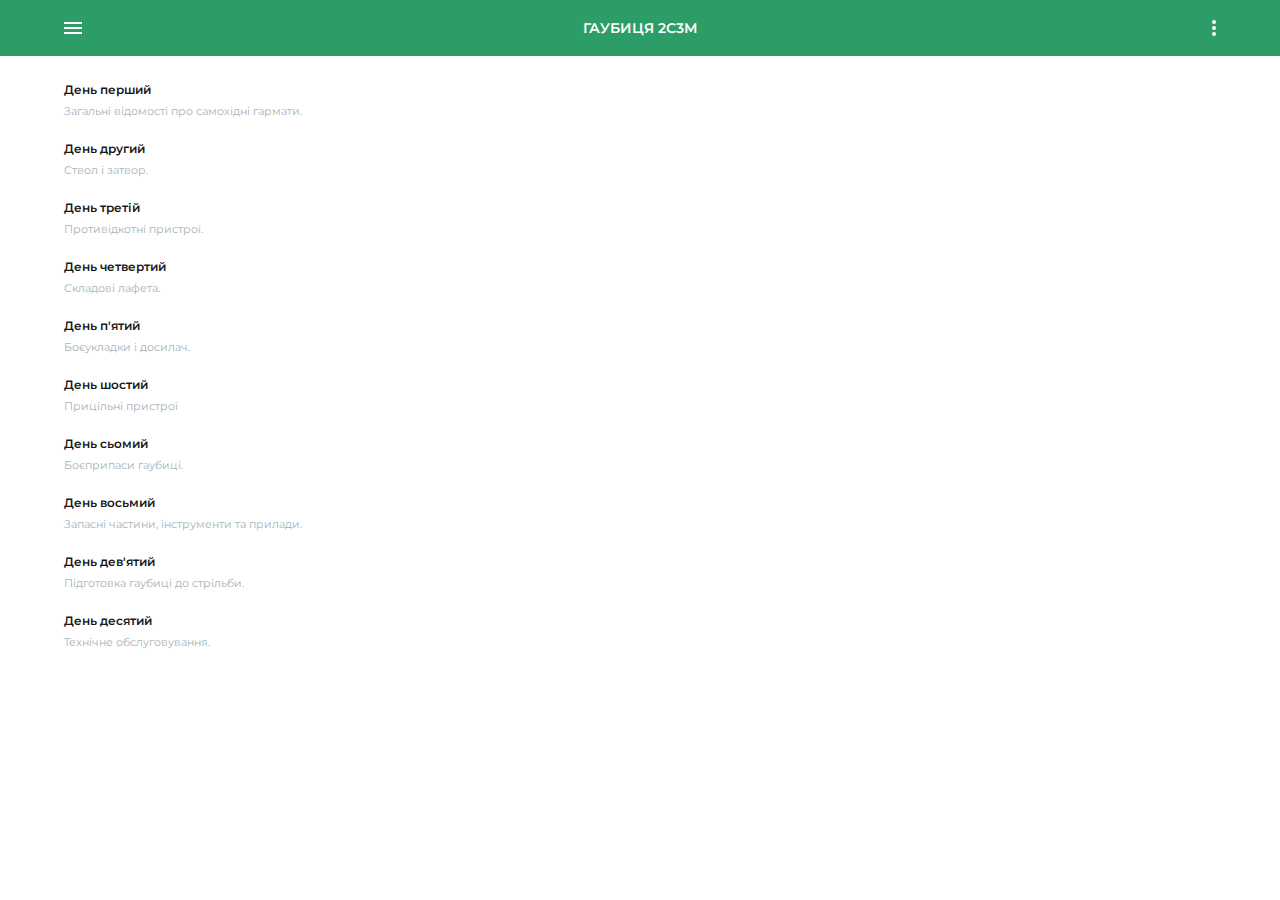
<file: app/www/index.html>
<!DOCTYPE html>
<html lang="ua">

<head>
  <meta charset="UTF-8">
  <meta name="viewport" content="width=device-width, initial-scale=1.0">
  <meta http-equiv="X-UA-Compatible" content="ie=edge">
  <title>Мультимедійний посібник</title>
  <link href="https://fonts.googleapis.com/css?family=Montserrat:300,400,500,600,700&display=swap" rel="stylesheet">
  <link rel="stylesheet" href="css/style.min.css">
</head>

<body>
  
  <!-- Header -->
  <header class="main-header">
    <div class="container">
      <button class="header-btn" id="menu-btn"><span></span></button>
      <div class="screen-title">Гаубиця 2С3М</div>
      <button class="header-btn" id="info-btn"><span></span></button>
    </div>
  </header>

  <!-- Book -->
  <div class="page active" id="book">
    <div class="container">
      <div class="book-link">
        <p class="book-link__title nav-links" data-target="day-1">День перший</p>
        <p class="book-link__desc nav-links" data-target="day-1">
          Загальні відомості про самохідні гармати.
        </p>
      </div>
      <div class="book-link">
        <p class="book-link__title nav-links" data-target="day-2">День другий</p>
        <p class="book-link__desc nav-links" data-target="day-2">
          Ствол і затвор.
        </p>
      </div>
      <div class="book-link">
        <p class="book-link__title nav-links" data-target="day-3">День третій</p>
        <p class="book-link__desc nav-links" data-target="day-3">
          Противідкотні пристрої.
        </p>
      </div>
      <div class="book-link">
        <p class="book-link__title nav-links" data-target="day-4">День четвертий</p>
        <p class="book-link__desc nav-links" data-target="day-4">
          Складові лафета.
        </p>
      </div>
      <div class="book-link">
        <p class="book-link__title nav-links" data-target="day-5">День п'ятий</p>
        <p class="book-link__desc nav-links" data-target="day-5">
          Боєукладки і досилач.
        </p>
      </div>
      <div class="book-link">
        <p class="book-link__title nav-links" data-target="day-6">День шостий</p>
        <p class="book-link__desc nav-links" data-target="day-6">
          Прицільні пристрої
        </p>
      </div>
      <div class="book-link">
        <p class="book-link__title nav-links" data-target="day-7">День сьомий</p>
        <p class="book-link__desc nav-links" data-target="day-7">
          Боєприпаси гаубиці.
        </p>
      </div>
      <div class="book-link">
        <p class="book-link__title nav-links" data-target="day-8">День восьмий</p>
        <p class="book-link__desc nav-links" data-target="day-8">
          Запасні частини, інструменти та прилади.
        </p>
      </div>
      <div class="book-link">
        <p class="book-link__title nav-links" data-target="day-9">День дев'ятий</p>
        <p class="book-link__desc nav-links" data-target="day-9">
          Підготовка гаубиці до стрільби.
        </p>
      </div>
      <div class="book-link">
        <p class="book-link__title nav-links" data-target="day-10">День десятий</p>
        <p class="book-link__desc nav-links" data-target="day-10">
          Технічне обслуговування.
        </p>
      </div>
    </div>  
  </div>

  <!-- Day 1 -->
  <div class="page days" id="day-1">
    <div class="container">
      <h1 class="days-title">Загальні відомості про самохідні гармати</h1>
      <h2 class="days-subtitle">Призначення, ТТХ та загальна будова 152-мм  СГ 2С3М</h2>
      <p class="days-text">
        Самохідна артилерійська установка (САУ) – бойова машина, що являє собою 	артилерійське 	озброєння,
        встановлене на самохідному шасі. Самохідними можуть бути гармати, гаубиці та інші артилерійські системи.
        САУ бронюються повністю або частково. Самоходи можуть бути 	або 	гусеничними, 	або 	колісними. 
      </p>
      <p class="days-text">
        Самохідна артилерія виконує ті самі завдання, що й буксирувана. Основна її перевага – підвищена мобільність. 
      </p>
      <p class="days-text">
        У колишньому Радянському Союзі перші спроби щодо створення САУ зробили ще в 30-ті роки ХІХ століття. Втім, на той
        момент вони стали поширеними. Отже, активніше почали розвивати цей вид озброєння в роки Великої Вітчизняної війни.
        У Червоній Армії було кілька типів самоходів різного призначення й різної бойової маси – від легкої СУ-76 до важкої
        ІСУ-152. Базою для самоходок були існуючі на той момент танки, зброєю  – польові гармати, що стояли на озброєнні. 
      </p>
      <p class="days-text">
        У перші повоєнні десятиріччя значних змін у проектуванні САУ не відбулося. Хіба що виник новий вид самоходів,
        створений спеціально для повітряно-десантних військ. Кінець 50-х і практично всі 60-ті роки ХІХ ст. ознаменувалися
        бурхливим розвитком ракетної техніки. Вважалося, що в умовах можливої ядерної війни, традиційна ствольна артилерія
        не буде застосовуватися. Однак глобальна атомна загроза ставала все примарною, до того ж закінчувалася безмежна
        віра в ракети. У кінці  60-х рр. ХІХ ст. в колишньому Радянському Союзі почалися роботи зі створення різних
        зразків артилерійського озброєння. У результаті з'явилися нові самохідні установки, зокрема самохідні гаубиці
        «Гвоздика» та «Акація». 
      </p>
      <p class="days-text">
        Шасі для «Гвоздики» розроблені фахівцями Харківського тракторного заводу. Ходову частину створили на базі гусеничного
        тягача МТЛБ, але збільшення навантаження потребувало для установки додаткового котка. Плавність ходу забезпечується
        торсійною підвіскою, запас ходу – 500 км. «Гвоздика» має герметичний корпус і здатна долати водні перешкоди уплав.
        Підготовка займає 5–10 хв, рух на плаву забезпечується за рахунок перемотування гусениць. Швидкість на плаву – 5 км/год.
        Максимальна товщина броньових листів становить 20 мм. Це забезпечує захист від куль та осколків. У передній частині
        розміщені трансмісія, двигун і відділення керування. Бойове відділення розміщене в середній і кормовій частинах,
        а також у башті. Екіпаж складається з командира, навідника, зарядника і механіка-водія. Як озброєння вибрали
        модернізований варіант гаубиці Д-30. Затвор знаряддя напівавтоматичний клинового типу. Для зниження енергії відкоту
        на стволі гармати встановлене дульне гальмо. Також ствол обладнаний ежекторним пристроєм для відведення порохових
        газів. Це зменшує загазованість бойового відділення під час стрільби. Гаубиця розміщена в башті колового обертання.
        Механізм повороту башти має ручний та електричний приводи. За допомогою підіймального механізму можна надавати
        озброєнню кутів піднесення до 70 градусів. У похідному положенні ствол гаубиці стопориться на спеціальному підвищенні.
        Всередині самохода розміщений боєкомплект із 40 пострілів. Постріл проводиться за допомогою електроспуска або 
        механічним дублером. Швидкострільність «Гвоздики» становить 5 пострілів за 1хвилину, максимальна дальність стрільби – 15 200 метрів. 
      </p>
      <p class="days-text">
        До батареї входить шість самохідних установок. Три батареї складають дивізіон. Для керування вогнем створений 	комплекс
        командирних 	машин. 	САУ «Гвоздика» отримала заслуженого визнання як мобільна машина. Вона перебуває на озброєнні в майже
        40 країнах світу. 
      </p>
      <p class="days-text">
        Практично одночасно на озброєння з «Гвоздика» надійшла САУ «Акація». Вона має більший калібр – 152 мм. Ходову частину
        розробили на базі шасі установки зенітно-ракетного комплексу «Круг». Запас ходу – 500 км. Двигун самохода дизельний,
        витрата палива становить 200 літрів на 100 км. На відміну від «Гвоздики» в «Акації» не передбачено рух на плаву, але
        вона може долати водні перешкоди глибиною до 1 м. Самохідка оснащена землерийним обладнанням. З його допомогою вона
        зможе виривати для себе укриття. Максимальна товщина броньових листів 30 мм, тип броні протикульний. За загальним
        компонуванням «Акація» багато в чому подібна до «Гвоздики». На башті встановлена командирська башточка. На ній
        монтується кулемет із коловим обстрілом, його калібр – 7,62 мм. «Акація» озброєна гаубицею Д-22, калібр – 152 мм.
        Починаючи з цього калібру, можна вести вогонь з ядерних боєзарядів. У 70-х роках ХІХ століття з'явився калібр 
        у боєкомплекті гаубиці з ядерним зарядом потужністю 2 кілотонни. 
      </p>
      <p class="days-text">
        Для завантаження боєприпасів бойове відділення має спеціальний люк. Спочатку боєкомплект становив 40 пострілів.
        У процесі модернізації цю кількість збільшили до 46. Швидкострільність становить 3–4 постріли за 1 хвилину.
        Максимальна дальність стрільби – 17,3 кілометра. «Акація» досить добре зарекомендувала себе в ході бойових дій
        в Афганістані. Вона, як і раніше, перебуває на озброєнні багатьох країн світу. 
      </p>
      <div class="video-wrapper">
        <video controls>
          <source src="img/day-1/video001.mp4">
        </video>
        <h3 class="video-title">Самохідна гаубиця 2С3М</h3>
      </div>
      <p class="days-text">
        <b>Самохідна гаубиця 2СЗМ призначена для такого:</b> 
        знищення засобів ядерного та хімічного нападу, 
        придушення пунктів управління та вогневих засобів на вогневих позиціях, 
        знищення живої сили і техніки, 
        руйнування оборонних та інших споруд.         
      </p>
      <p class="days-text">
        <b>Основні тактико-технічні характеристики 2С3М:</b><br> 
        Маса в бойовому стані, т: 	27,5 + 2 %;<br> 
        Екіпаж, осіб:	4;<br>  
        Середній питомий тиск на ґрунт, кг/см2: 	0,6;<br>  
        Швидкість руху, км/год:<br>  	 
        середня:<br> 
        по шосе: 40–45;<br>
        по дорозі без покриття: 25–30;<br>
        максимальна по шосе: 60;<br>  	 
        Кліренс, мм: 	450;<br>
        Ширина колії, мм:	2 720;<br>
        Запас ходу щодо палива, км: 	500;<br> 
        Потужність двигуна, к. с. (кВт): 	520 (385);<br> 
        Максимальний кут підйому, град.: 	30;<br> 
        Максимальний кут нахилу, град.: 	25;<br> 
        Перешкоди, що долаються, м:<br> 	 
        рів шириною: 	3;<br> 
        брід глибиною: 	1;<br> 
        стіна висотою: 	0,7;<br>
        Озброєння:<br> 	 
        152-мм  гаубиця 2А33, шт.: 	1;<br> 
        боєкомплект, шт.<br>
        всього: 60;<br>
        із них возиться при гарматі: 46;<br> 	 
        практична швидкострільність, постр./хв: 3–6;<br> 
        максимальна дальність стрільби, м: 	17 300;<br> 
      </p>
      <h3 class="img-title">Самохідну гаубицю можна умовно поділити на три відділення: </h3>
      <div class="img-wrapper">
        <div class="img">
          <img src="img/day-1/image002.gif" alt="#">
        </div>
        <h3 class="img-title">Загальний вигляд гаубиці в розрізі </h3>
      </div>
      <p class="days-text">
        У відділенні керування розміщуються механік-водій та органи керування самохідним базовим шасі.          
      </p>
      <p class="days-text">
        У силовому відділенні розміщені силовий агрегат та елементи трансмісії. У бойовому відділенні
        розміщена артилерійська частина самохідної гаубиці.
      </p>
      <p class="days-text">
        Конструктивно самохідна гаубиця СГ 2С3М вміщує: базову машину (СУ-100П),артилерійську частину, додаткове обладнання. 
      </p>
      <p class="days-text">
        <b>Базова машина</b>  є засобом підвищення маневровості й захищеності гармати.  
      </p>
      <p class="days-text">
        Вона забезпечує розміщення артилерійської частини та інших частин СГ, боєприпасів та екіпажу, захист усіх складових
        частин СГ, боєприпасів й екіпажу від дій противника, підвищення маневровості та поліпшення управління підрозділами,
        зокрема і в нічних умовах.  
      </p>
      <div class="img-wrapper">
        <div class="img">
          <img src="img/day-1/image003.gif" alt="#">
        </div>
        <h3 class="img-title">152-мм СГ2С3М</h3>
        <p class="img-descr">а) башта з артилерійською частиною; б) базова машина </p>
      </div>
      <p class="days-text">
        <b>Артилерійська частина</b> СГ 2С3М включає 152-мм гаубицю 2А33, встановлену в башті базової машини, та боєукладки 
        (в башті та корпусі базової машини).   
      </p>
      <p class="days-text">
        <b>Боєукладки </b>призначені 	для 	розміщення боєприпасів боєкомплекту. В них розміщуються снаряди та заряди. 
        Частина 	боєукладок 	механізована. 	Боєукладки мають пристрій для завантаження.            
      </p>
      <div class="video-wrapper">
        <video controls>
          <source src="img/day-1/video002.mp4">
        </video>
        <h3 class="video-title">Процеси окопування самохідної гаубиці</h3>
      </div>
    </div>
  </div>

  <!-- Day 2 -->
  <div class="page days" id="day-2">
    <div class="container">
      <h1 class="days-title">Ствол гаубиці 2А33 </h1>
      <p class="days-text">
        <b>Ствол</b> – це пристрій, в якому відбувається перетворення хімічної енергії бойового заряду на кінетичну енергію
        снаряда, призначений для здійснення спрямованого пострілу і надання снаряду необхідних лінійної та кутової швидкостей. 
      </p>
      <p class="days-text">
        Ствол 152-мм гаубиці  2А33 типу моноблок із нарізкою постійної крутизни, пристроєм для вентиляції каналу ствола ежекторного
        типу та двокамерним дульним гальмом віконного типу.  
      </p>
      <p class="days-text">
        Ствол складається з труби, казенника, муфти, пристрою вентиляції, дульного гальма.  
      </p>
      <p class="days-text">
        <b>Труба</b> – основна частина ствола; виконує основне його призначення. Передню частину труби називають дульною частиною,
        задню – казенною частиною.  Зовнішня поверхня труби поділяється на конічну та циліндричну частини. Циліндрична частина
        труби сприймає найбільший тиск порохових газів під час пострілу, тому стінки її виготовляють більш товстими, ніж конічної частини.   
      </p>
      <p class="days-text">
        У зв’язку з тим що тиск порохових газів у напрямку дульної частини поступово знижується, товщина стінок труби в цьому
        напрямку поступово зменшується.    
      </p>
      <p class="days-text">
        Внутрішня порожнина труби називається каналом ствола і поділяється на каморну та напрямну частини, обмежені дульним та казенним
        зрізом, що сполучаються між собою з'єднувальним конусом.   
      </p>
      <p class="days-text">
        Каморна частина ствола призначена для розміщення гільзи з бойовим зарядом та запояскової частини снаряда. З одного боку вона
        обмежена казенним зрізом, а з іншого – початком напрямної частини.   
      </p>
      <p class="days-text">
        Напрямна частина ствола призначена для надання снаряду спрямованого польоту з певною початковою лінійною та кутовою швидкостями.
        З одного боку вона обмежена каморною частиною, а з іншого – дульним зрізом. Напрямна частина має 48 нарізок постійної крутизни,
        цим забезпечується гіроскопічна стабілізація снаряда в польоті.   
      </p>
      <p class="days-text">
        <b>Казенник</b>  – частина ствола, що має затворне гніздо під клин затвора, що замикає канал ствола під час пострілу. Він
        призначений для розміщення більшості механізмів затвора і забезпечує необхідну масу відкотної частини та положення центра
        мас підіймальної частини гармати.   
      </p>
      <p class="days-text">
        Корпус казенника має складну конфігурацію з великою кількістю гнізд, каналів та отворів для розміщення деталей і механізмів
        затвора та противідкотних пристроїв.   
      </p>
      <p class="days-text">
        Труба з'єднана з казенником за допомогою муфти. Правильність їх взаємного положення фіксується шпонкою, закріпленою гвинтом.    
      </p>
      <p class="days-text">
        <b>Дульне гальмо</b> – надульний газодинамічний пристрій, призначений для поглинання частини кінетичної енергії відкотної частини
        гармати під час пострілу. Він нагвинчується на трубу і фіксується стопорами. Правильність взаємного розміщення труби та 
        дульного гальма можна визначити за рисками, нанесеними на них.     
      </p>
      <p class="days-text">
        Дульне гальмо – двокамерне, віконного типу. Ефективність його досягає 50 % (тобто частина енергії, що поглинається дульним
        гальмом під час пострілу, становить 50 %; інша частина кінетичної енергії поглинається противідкотними пристроями, механізмами
        затвора і витрачається на подолання сил тертя).     
      </p>
      <p class="days-text">
        Центральною перегородкою дульне гальмо розподілене на дві камори, а кожна з них має по два вікна. Тиск порохових газів на
        перегородку викликає активну складову дії гальма, а витікання їх під кутом до осі каналу ствола через вікна з високою
        швидкістю приводить до виникнення реактивної сили тяжіння. Взаємна дія активної та реактивної сил призводить до поглинання
        значної частини кінетичної енергії відкотної частини гармати.      
      </p>
      <p class="days-text">
        Спереду на дульному гальмі нанесені взаємно перпендикулярні риски, використовувані під час перевірки прицільних пристроїв.       
      </p>
      <div class="video-wrapper">
        <video controls>
          <source src="img/day-2/video001.mp4">
        </video>
        <h3 class="video-title">Ствол гаубиці та його складові</h3>
      </div>
      <p class="days-text">
        <b>Механізм продування ствола</b> призначений для зменшення загазованості бойового відділення самохідної гаубиці після здійснення
        пострілу. Тип – ежекторний.         
      </p>
      <div class="img-wrapper">
        <div class="img">
          <img src="img/day-2/image001.jpg" alt="#">
        </div>
        <h3 class="img-title">Загальний вигляд механізму продування ствола </h3>
      </div>
      <div class="video-wrapper">
        <video controls>
          <source src="img/day-2/video002.mp4">
        </video>
        <h3 class="video-title">Принцип дії механізму продування ствола</h3>
      </div>
      <div class="img-wrapper">
        <div class="img">
          <img src="img/day-2/image002.jpg" alt="#">
        </div>
        <h3 class="img-title">Загальний вигляд затвора в розрізі</h3>
      </div>
      <p class="days-text">
        <b>Затвор призначений для:</b><br> 
        –	надійного замикання каналу ствола; <br> 
        –	здійснення пострілу;<br> 
        –	екстракції гільзи           
      </p>
      <p class="days-text">
        <b>Тип затвора:</b>  клиновий, вертикальний, напів- автоматичний із безударною автома- тикою копірного типу.
        Відповідно до призначення та  функцій затвор складається із:<br> 
        –	замикального механізму; <br>
        –	ударно-спускового механізму; <br>
        –	механізму екстракції гільзи; <br>
        –	запобіжного механізму; <br>
        –	утримувального механізму;<br>
        – механізму повторного зведення; <br>
        –	автоматики.     
      </p>
      <p class="days-text">
        <b>Замикальний механізм</b> призначений для надійного замикання каналу ствола.  
        Його основними частинами є:<br> 
        − 	клин;<br> 
        − 	кривошип;<br> 
        − 	вісь кривошипа; <br>
        − 	упор клина; <br>
        − 	рукоятка відкривання затвора. 
      </p>
      <div class="video-wrapper">
        <video controls>
          <source src="img/day-2/video003.mp4">
        </video>
        <h3 class="video-title">Деталі замикального механізму</h3>
      </div>
      <p class="days-text">
        Ударно-спусковий механізм безкурковий, призначений для виконання пострілу. Він складається з ударного та спускового механізму.
      </p>
      <div class="video-wrapper">
        <video controls>
          <source src="img/day-2/video004.mp4">
        </video>
        <h3 class="video-title">Деталі ударного механізму</h3>
      </div>
      <p class="days-text">
        <b>Спусковий механізм</b> приводить у дію ударний механізм. 
      </p>
      <div class="video-wrapper">
        <video controls>
          <source src="img/day-2/video005.mp4">
        </video>
        <h3 class="video-title">Деталі спускового механізму</h3>
      </div>
      <p class="days-text">
        Утримувальний механізм призначений для запобігання падінню снарядів під час заряджання при великих кутах підвищення ствола.
      </p>
      <p class="days-text">
        Він складається з:<br>
         − утримувача;<br>
         − осі;<br> 
         − утримувача;<br>
         − копіра;<br> 
         − утримувача;<br>
         − пружини;<br>
         − важеля.<br>
      </p>
      <div class="img-wrapper">
        <div class="img">
          <img src="img/day-2/image003.jpg" alt="#">
        </div>
        <h3 class="img-title">Деталі утримувального механізму </h3>
      </div>
      <p class="days-text">
        <b>Механізм екстракції</b> призначений для видалення гільзи із зарядної камори після пострілу та в разі осічки, а також для утримання клина в нижньому положенні. 
        Механізм кулачковий, плаваючий, безударної дії.  
      </p>
      <p class="days-text">
        Він складається з:<br> 
        –	лівого і правого екстракторів;<br>
        – натискачів;<br>
        – пружин.  
      </p>
      <div class="img-wrapper">
        <div class="img">
          <img src="img/day-2/image004.jpg" alt="#">
        </div>
        <h3 class="img-title">Деталі механізму екстракції </h3>
      </div>
      <h2 class="days-subtitle">Запобіжний механізм </h2>
      <p class="days-text">
        Він 	призначений 	для 	запобігання 	здійсненню пострілу в разі неповністю замкненого затвора.    
      </p>
      <p class="days-text">
        Механізм складається з:<br> 
        –	важеля запобіжника;<br> 
        –	осі; – ковпачка;<br> 
        –	пружини. 
      </p>
      <div class="img-wrapper">
        <div class="img">
          <img src="img/day-2/image005.jpg" alt="#">
        </div>
        <h3 class="img-title">Деталі запобіжного механізму </h3>
      </div>
      <p class="days-text">
        <b>Автоматика</b> вмикає відкривний та закривний механізми.  
      </p>
      <p class="days-text">
        <b>Відкривний механізм</b> копірного типу призначений для автоматичного відкривання затвора.   
      </p>
      <p class="days-text">
        Він складається з: <br>
        –	кулачка; <br>
        –	копіра, встановленого на кронштейні люльки.      
      </p>
      <p class="days-text">
        <b>Закривний механізм</b> пружинний, призначений для автоматичного закривання затвора після звільнення клина від екстракторів.        
      </p>
      <p class="days-text">
        Основними його частинами є: 
        –	закриваючий важіль; <br>
        –	стакан із пружиною.     
      </p>
      <div class="img-wrapper">
        <div class="img">
          <img src="img/day-2/image006.jpg" alt="#">
        </div>
        <h3 class="img-title">Автоматика затвора</h3>
      </div>
      <p class="days-text">
        <b>Механізм повторного зведення</b> призначений для забезпечення повторного зведення ударного механізму в разі осічки без 
        відкривання затвора.     
      </p>
      <p class="days-text">
        Механізм складається з:<br> 
        1) повторного зводу;<br>
        2) рукоятки;<br>
        3)  пружини;<br>
        4)   важеля.      
      </p>
      <div class="img-wrapper">
        <div class="img">
          <img src="img/day-2/image007.jpg" alt="#">
        </div>
        <h3 class="img-title">Механізм повторного зводу</h3>
      </div>
    </div>
  </div>

  <!-- Day 3 -->
  <div class="page days" id="day-3">
    <div class="container">
      <h1 class="days-title">Противідкотні пристрої</h1>
      <h2 class="days-subtitle">Противідкотні пристрої 2А33</h2>
      <p class="days-text">
        Противідкотні пристрої 2А33 призначені для:<br> 
        –	поглинання 	кінетичної 	енергії відкотної частини гаубиці під час пострілу;<br> 
        –	повернення відкотної частини в початкове положення (накату);<br> 
        –	утримання відкотної частини в початковому положенні 	за 	будь-яких 	дозволених 	значень 	кута підвищення ствола. 
      </p>
      <p class="days-text">
        Вони здійснюють пружний зв'язок ствола з лафетом і складаються з гальма відкоту, гальма накату і накатника. 
        <b>Основними елементами</b> гальма відкоту, що регулюють довжину відкоту (тобто створюють силу гідравлічного опору відкотним
        частинам гармати) є веретено конічної форми і регулювальне кільце в головці поршня. 
      </p>
      <p class="days-text">
        <b>Основними 	елементами</b> 	гальма 	накату, 	що регулюють силу опору накату, є канавки змінної глибини і поверхня модератора,
        напресований хвостовик веретена.  
      </p>
      <p class="days-text">
        Гальма відкоту і накату конструктивно об'єднані в один агрегат, що називається гальмом відкоту.   
      </p>
      <p class="days-text">
        Противідкотні пристрої (циліндри гальм відкоту і накатника) захищені від куль та осколків захисними кожухами. Для доступу до штоків
        відкриваються передні кришки.    
      </p>
      <div class="video-wrapper">
        <video controls>
          <source src="img/day-3/video001.mp4">
        </video>
        <h3 class="video-title">Загальний вигляд гальма відкоту</h3>
      </div>
      <h2 class="days-subtitle">Противідкотні пристрої 152-мм гаубиці 2А33</h2>
      <p class="days-text">
        <b>Гальмо відкоту</b> – призначене для гальмування відкоту і накату відкотних частин.     
      </p>
      <p class="days-text">
        Гальмо відкоту – гідравлічне, з веретенним гальмом  відкоту та канавковим гальмом накату.
        Рідина – «ПОЖ-70» (Стеол-М) – 13,5 л.      
      </p>
      <p class="days-text">
        Циліндри ПВП закріплені в обоймі  казенника (6), а штоки – у     люльці (7). Під час пострілу рухаються
        циліндри, штоки нерухомі      
      </p>
      <p class="days-text">
        Циліндр заповнюється рідиною Стеол-М або «ПОЖ-70» – 13,5 л. Стеол-М – зеленого кольору; «ПОЖ-70» – прозора рідина.      
      </p>
      <p class="days-text">
        Запам’ятайте! Гальмування відкоту здійснюється так:      
      </p>
      <p class="days-text">
        Дія гальма відкоту під час відкочування.      Ствол разом із циліндром і веретеном під дією порохових газів відкочується
        назад, а шток, закріплений у кожуху люльки, залишається нерухомим.      
      </p>
      <p class="days-text">
        Зростає тиск рідини в робочій порожнині (а), а в запоршневому (б) та замодераторному (в) просторах виникає розрідження.       
      </p>
      <p class="days-text">
        Рідина між поршнем і дном циліндра під тиском перетікає через отвори в головці поршня і тече у двох напрямках: більша
        частина рідини через кільцевий зазор між регулювальним кільцем і веретеном перетікає в запоршневий простір (де виникає
        розрідження); інша частина рідини через отвори модератора і клапан модератора – у замодераторний простір.        
      </p>
      <p class="days-text">
        Кінетична енергія відкотної частини   при цьому перетворюється на потенціальну    енергію тиску рідини, яка, у свою чергу,
        перетворюється на кінетичну енергію рідини, що перетікає.        
      </p>
      <p class="days-text">
        Із   збільшенням    довжини відкоту      кільцевий    зазор між    веретеном   і    регулювальним     кільцем     зменшується,
        а швидкість течії рідини через нього зростає. Підвищення швидкості перетікання рідини призводить до того, що режим її
        перетікання змінюється з ламінарного на турбулентний, через це різко зростають сили внутрішнього тертя між шарами рідини,
        а отже, збільшується й сила гідравлічного опору відкоту. На переборення цих сил виконується певна робота. Ця робота
        перетворюється на теплову енергію, що витрачається на розігрівання рідини, деталей гальма відкоту та розсіюється в
        навколишньому просторі за рахунок теплообміну.        
      </p>
      <p class="days-text">
        Таким чином, зменшення кільцевого зазору між веретеном та регулювальним кільцем призводить до зростання швидкості перетікання
        рідини, що зазвичай приводить до зростання внутрішніх сил тертя в рідині, а отже, й сили гідравлічного опору відкоту, за
        рахунок цього   досягається    плавність   гальмування відкотної частини під час відкочування.        
      </p>
      <h3 class="img-title">Дія гальма відкоту під час накату  здійснюється так:</h3>
      <p class="days-text">
        Зростає тиск у запоршневому та замодераторному просторах, а в робочій порожнині виникає розрідження.         
      </p>
      <p class="days-text">
        Рідина із запоршневого простору (б) перетікає в робочу порожнину (а), а клапан модератора під дією пружини та тиску рідини закривається.          
      </p>
      <p class="days-text">
        Рідина із замодераторного простору (в) перетікає в робочу порожнину (а) між внутрішньою поверхнею штока та сорочкою модератора через
        канавки змінної глибини          
      </p>
      <p class="days-text">
        Перетворення енергії здійснюється за такою самою схемою, як було розглянуто раніше, а через те, що глибина канавок під час
        накату поступово зменшується, зростають швидкість перетікання рідини, сили тертя в ній та сила гідравлічного опору накату,
        цим і досягається плавність гальмування відкотної    частини під час накату.          
      </p>
      <h2 class="days-subtitle">Накатник</h2>
      <div class="video-wrapper">
        <video controls>
          <source src="img/day-3/video002.mp4">
        </video>
        <h3 class="video-title">Загальний вигляд накатника </h3>
      </div>
      <p class="days-text">
        <b>Накатник</b> – призначений для повернення відкотної частини в початкове положення після відкоту та утримання відкотної частини
        в початковому положенні за будь-яких кутів підвищення ствола.           
      </p>
      <p class="days-text">
        Тип  пневматичний, одноциліндровий із мультиплікаторами.            
      </p>
      <p class="days-text">
        Пружне тіло – повітря або азот під тиском 63 <sub>–1</sub><sup>+2</sup> атм.            
      </p>
      <p class="days-text">
        Рідина мультиплікаторів – «ПОЖ-70» (Стеол-М) – 0,5 л.            
      </p>
      <p class="days-text">
        <b>Накатник складається з:</b><br>  
        – циліндра;<br>
        – штока з поршнем;<br>
        – плаваючих поршнів зі штирями;<br>
        – стрижнів (по 2 в кожному поршні);<br>
        – клапанів «Ж» і «В». – клапан «Ж» –  для заповнення рідиною;<br>
        – клапан «В» –  для заповнення повітрям           
      </p>
      <p class="days-text">
        <h3 class="img-title">Цікаво знати! </h3>
        <p class="img-descr">У причіпних гарматах ранніх випусків застосовують трициліндровий накатник. </p>
      </p>
      <p class="days-text">
        <h3 class="img-title">Потрібно знати</h3>
        <p class="img-descr">Циліндр і порожнина штока заповнюються стисненим повітрям  62–65 кг/см². Порожнини гідрозапорів заповнюються рідиною
        Стеол-М або «ПОЖ-70» у кількості 0,5 л.</p> 
      </p>
      <p class="days-text">
        <h3 class="img-title">Дія накатника під час відкоту здійснюється так: </h3>
        <p class="img-descr">Циліндр накатника, відкочуючись разом із переднім плаваючим поршнем, стискає повітря у робочій порожнині (в), при цьому
        кінетична енергія відкотної частини перетворюється на потенціальну енергію тиску повітря. Запас цієї енергії зростає до
        кінця відкоту.</p> 
      </p>
      <p class="days-text">
        <h3 class="img-title">Дія накатника під час накату здійснюється так:  </h3>
        <p class="img-descr">Стиснене повітря віддає накопичену енергію і розширюється. Він тисне на передній плаваючий поршень і через рідину на
          циліндр накатника, повертаючи відкотну частини гармати у початкове положення. У цьому положенні відкотна частина гармати
          утримується завдяки початковому тискові у накатникові (63–66 кг/см²).</p>
      </p>
      <p class="days-text">
        <h3 class="img-title">Запам’ятай!  Кожного разу перед стрільбою перевіряється:</h3>
      </p>
      <p class="days-text">
        <b>1. Кількість рідини в гальмі відкоту</b> 
      </p>
      <div class="img-wrapper">
        <div class="img">
          <img src="img/day-3/image001.png" alt="#">
        </div>
        <p class="img-descr">13,5 л</p>
      </div>
      <div class="img-wrapper">
        <div class="img">
          <img src="img/day-3/image002.png" alt="#">
        </div>
        <p class="img-descr">Стволу надати кут зниження 2–3°.</p>
      </div>
      <div class="img-wrapper">
        <div class="img">
          <img src="img/day-3/image003.jpg" alt="#">
        </div>
        <p class="img-descr">Шприц для набирання  противідкотної рідини       ПОЖ-70, Стеол-М  </p>
      </div>
      <p class="img-descr">Доливання рідини в гальмо відкоту </p>
      <div class="img-wrapper">
        <div class="img">
          <img src="img/day-3/image004.png" alt="#">
        </div>
        <p class="img-descr">Набираємо шприцом рідину</p>
      </div>
      <div class="img-wrapper">
        <div class="img">
          <img src="img/day-3/image005.png" alt="#">
        </div>
        <p class="img-descr">Доливаємо рідину в ГВ (коливати ствол на ±2°) </p>
      </div>
      <p class="days-text">
        <h3 class="img-title">Рідина Стеол-М складається з:  </h3>
        <p class="img-descr">
          гліцерину – 46,3 %;<br>
          етилового спирту – 20 %;<br>
          води – 32 %;<br>
          хромово-кислого калію – 1,6 %;<br>
          їдкого натру – 0,1 %. 
        </p>
      </p>
      <p class="days-text">
        <b>2. Кількість рідини в гідрозапорах накатника </b> 
      </p>
      <div class="img-wrapper">
        <div class="img">
          <img src="img/day-3/image006.png" alt="#">
        </div>
        <p class="img-descr">По 0,5 л </p>
      </div>
      <div class="img-wrapper">
        <div class="img">
          <img src="img/day-3/image007.jpg" alt="#">
        </div>
        <p class="img-descr">Заднє ущільнення</p>
      </div>
      <p class="img-descr">Переднє ущільнення</p>
      <div class="img-wrapper">
        <div class="img">
          <img src="img/day-3/image008.png" alt="#">
        </div>
      </div>
      <div class="img-wrapper">
        <div class="img">
          <img src="img/day-3/image009.png" alt="#">
        </div>
        <p class="img-descr">
          Допускається вихід штирів на чотири риски. За появи червоної риски – припинити стрільбу
          (недостатня кількість рідини у гідрозапорах)
        </p>
      </div>
      <div class="img-wrapper">
        <div class="img">
          <img src="img/day-3/image010.gif" alt="#">
        </div>
        <h3 class="img-title">
          Трійник із рукавом і пристроєм  для зарядження рідиною (для додавання рідини  у порожнини ущільнень накатника 2С3М)
        </h3>
      </div>
      <p class="days-text">
        Зняти кришку пристрою і вгвинтити його гвинт до упору поршня в дно циліндра: набрати рідину до пристрою, вигвинчуючи гвинт. 
      </p>
      <p class="days-text">
        Нагвинтити трійник на клапан «ЖИДКОСТЬ» (згідно зі схемою) відкрити клапан, обертаючи ручку трійника і пристрою для
        додавання рідини, довести її кількість до норми (виступ штирів – 5–8 мм).  
      </p>
      <p class="days-text">
        <b>3. Тиск повітря в накатнику </b>
      </p>
      <div class="img-wrapper">
        <div class="img">
          <img src="img/day-3/image011.png" alt="#">
        </div>
        <p class="img-descr"> Зняти кришку </p>
      </div>
      <div class="img-wrapper">
        <div class="img">
          <img src="img/day-3/image012.png" alt="#">
        </div>
        <p class="img-descr"> Згвинтити пробку клапана</p>
      </div>
      <div class="img-wrapper">
        <div class="img">
          <img src="img/day-3/image013.jpg" alt="#">
        </div>
        <h3 class="img-title">
          Трійник 2С3М у зібраному вигляді  з манометром і рукавом (Для заповнення накатника  і зрівноважувального
          механізму 2С3М стисненим повітрям) 
        </h3>
      </div>
      <div class="img-wrapper">
        <div class="img">
          <img src="img/day-3/image014.jpg" alt="#">
        </div>
        <h3 class="img-title">Манометр </h3>
      </div>
      <div class="img-wrapper">
        <div class="img">
          <img src="img/day-3/image015.jpg" alt="#">
        </div>
        <h3 class="img-title">
          Трійник 2С3М (для відкривання клапанів накатника 2С3М та заповнення його порожнин стисненим повітрям і рідиною
          Стеол-М («ПОЖ-70»)
        </h3>
      </div>
      <p class="img-descr">Нагвинтити ключем манометр у трійник і затягнути  його ключем 27х30 </p>
      <div class="img-wrapper">
        <div class="img">
          <img src="img/day-3/image016.png" alt="#">
        </div>
      </div>
      <div class="img-wrapper">
        <div class="img">
          <img src="img/day-3/image017.jpg" alt="#">
        </div>
        <p class="img-descr">Тиск повинен бути 62–65 кг/см² </p>
      </div>
      <h3 class="img-title">Питання для роздумів: </h3>
      <p class="img-descr">
        1. Як вплине на роботу гальма відкоту недостатня кількість рідини гальм відкоту і накатника?<br>
        2. До чого призведе недостатній початковий тиск у накатнику? 
      </p>
      <h3 class="img-title">Рекомендації:  </h3>
      <p class="img-descr">
        1. За низьких температур декілька перших пострілів здійснюйте на зменшених зарядах для прогріву ПВП.<br>
        2. Намагайтеся виконувати вогневі завдання на найменших зарядах. 
      </p>
    </div>
  </div>

  <!-- Day 4 -->
  <div class="page days" id="day-4">
    <div class="container">
      <h1 class="days-title">Складові лафета</h1>
      <h2 class="days-subtitle">Люлька</h2>
      <p class="days-text">
        Призначена для:<br>
        – спрямування руху ствола при стрільбі під час відкоту та накату;<br>
        – забезпечення зв'язку ствола із лафетом;<br>
        – розміщення механізмів та агрегатів підіймальної частини гармати.
      </p>
      <div class="img-wrapper">
        <div class="img">
          <img src="img/day-4/image001.gif" alt="#">
        </div>
        <h3 class="img-title">Загальний вигляд люльки </h3>
      </div>
      <div class="video-wrapper">
        <video controls>
          <source src="img/day-4/video001.mp4">
        </video>
      </div>
      <p class="days-text">
        Люлька складається з таких частин:<br>
        – цапфеної обойми;<br>
        – сектора;<br>
        – кожуха люльки;<br>
        – кожуха накатника;<br>
        – кожуха гальма відкоту;<br>
        – кронштейна. 
      </p>
      <h2 class="days-subtitle">Зрівноважувальний механізм </h2>
      <p class="days-text">
        Зрівноважувальний механізм призначений для врівноважування підймальної частини гармати відносно осі цапф,
        полегшуючи тим самим роботу підймального механізму.
      </p>
      <p class="days-text">
        Тип: пневматичний, штовхаючий, пневмопружинний Робоче тіло – повітря (азот) за кута підвищення ствола +60о,
        59–69 кг/см2 (5,9–6,9 МПа). 
      </p>
      <p class="days-text">
        Для герметичності ущільнень в порожнину зовнішнього циліндра та в компенсатор заливається рідина «ПОЖ-70» або Стеол-М. 
      </p>
      <p class="days-text">
        Для герметичності ущільнень в порожнину зовнішнього циліндра та в компенсатор заливається рідина «ПОЖ-70» або Стеол-М. 
      </p>
      <div class="img-wrapper">
        <div class="img">
          <img src="img/day-4/image002.jpg" alt="#">
        </div>
        <h3 class="img-title">Загальний вигляд зрівноважувального  механізму </h3>
        <p class="img-descr">
          циліндра зовнішнього (1); – циліндра внутрішнього (2); – ущільнювального пристрою (3); – компенсатора (4);
          – клапана (5); – стрижня (6); – стрижня з пружиною (7)
        </p>
      </div>
      <div class="video-wrapper">
        <video controls>
          <source src="img/day-4/video002.mp4">
        </video>
      </div>
      <div class="video-wrapper">
        <video controls>
          <source src="img/day-4/video003.mp4">
        </video>
      </div>
      <h3 class="img-title">Цікаво знати:</h3>
      <p class="img-descr">
        зрівноважувальні механізми бувають:<br>
        − пружинними (МТ-12);<br>
        − пневматичними (Т-12);<br>
        − пневмопружин ними (Д-30);<br>
        − торсіонними (БМ-21). 
      </p>
      <h3 class="img-title">Корисні поради</h3>
      <p class="img-descr">
        Ствол підіймається важко, а вниз опускається дуже легко – недостатній тиск у механізмі.
        Що робити?
      </p>
      <div class="img-wrapper">
        <div class="img">
          <img src="img/day-4/image004.png" alt="#">
        </div>
      </div>
      <div class="img-wrapper">
        <div class="img">
          <img src="img/day-4/image005.png" alt="#">
        </div>
        <p class="img-descr">
          Під’єднати до клапана трійник із манометром, та повітряний шланг до трійника і до штуцера
          крана відбору повітря пневмосистеми 2С3М. 
        </p>
        <h3 class="img-title">ТСхема з’єднання приладів для додавання повітря у зрівноважувальний механізм </h3>
      </div>
      <div class="img-wrapper">
        <div class="img">
          <img src="img/day-4/image003.jpg" alt="#">
        </div>
        <h3 class="img-title">Тріскачковий ключ МТ-12, Д-30, 2С3</h3>
      </div>
      <h2 class="days-subtitle">Підіймальний механізм</h2>
      <p class="days-text">
        Підіймальний механізм призначений для наведення ствола гаубиці у вертикальній площині
        (надання їй кутів підвищення в діапазоні від –4° до +60°). 
      </p>
      <div class="video-wrapper">
        <video controls>
          <source src="img/day-4/video004.mp4">
        </video>
        <h3 class="video-title">Розміщення підіймального механізму  на гаубиці</h3>
      </div>
      <p class="days-text">
        Механізм секторного типу з ручним та електричним приводами. 
      </p>
      <p class="days-text">
        До складу механізму входять:<br>
        − черв'ячний редуктор із шестірнею, встановленою на вихідному валу (1);<br>
        − планетарний редуктор із пристроєм для вимикання ручного дублера (2, 2 а);<br>
        − маховик ручного дублера з рукояткою і кнопкою електроспуска гармати, закритою запобіжником (3, 3 а, 3 б);<br>
        − електродвигун (4);<br>
        − пристрій для провертання планетарної передачі (розміщений зліва від маховика ручного дублера).  
      </p>
      <div class="video-wrapper">
        <video controls>
          <source src="img/day-4/video005.mp4">
        </video>
        <h3 class="video-title">Підіймальний механізм</h3>
      </div>
      <h3 class="img-title">Запам’ятай!</h3>
      <p class="img-descr">При повороті рукояток за годинниковою стрілкою  башта повертається праворуч, а проти – ліворуч.</p>
      <p class="days-text">
        <b>Черв’ячний та планетарний редуктори</b> призначені для передавання зусилля від електродвигуна або маховика на шестірню
        вихідного вала, що взаємодіє із зубчастим сектором люльки гармати. Зменшуючи швидкість обертання вихідного вала
        (щодо вхідного) вони дають виграш у силі і забезпечують необхідне для підіймання та опускання ствола зусилля на
        шестірні вихідного вала. Наявність самогальмівної черв’ячної пари забезпечує нерухомість ствола під час пострілу.
      </p>
      <div class="img-wrapper">
        <div class="img">
          <img src="img/day-4/image006.jpg" alt="#">
        </div>
        <h3 class="img-title">Планетарний редуктор (кінематична схема) </h3>
      </div>
      <div class="img-wrapper">
        <div class="img">
          <img src="img/day-4/image007.png" alt="#">
        </div>
        <p class="img-descr">При повороті рукоятки на  себе – ствол підіймається. </p>
        <p class="img-descr">При повороті рукоятки від себе – ствол опускається. </p>
        <p class="img-descr">Рукоятки переміщувати плавно, без ривків. Для спуска натиснути кнопку зверху. </p>
      </div>
      <h2 class="days-subtitle">Поворотний механізм</h2>
      <p class="days-text">
        Поворотний механізм (механізм повороту башти) призначений для наведення гармати в горизонтальній площині. 
      </p>
      <p class="days-text">
        Він прикріплений до корпусу башти і складається із: черв’ячного редуктора (1); планетарного редуктора (2)
        з проміжною шестірнею (3); люфтовибирального пристрою (4); фрикційної муфти (5); електромагнітного гальма (6);
        електродвигуна (7); маховичка ручного дублера (8). 
      </p>
      <p class="days-text">
        До корпусу механізму прикріплений азимутальний покажчик кута повороту башти стосовно корпусу. 
      </p>
      <p class="days-text">
        Редуктори передають зусилля від двигуна чи ручного дублера на люфтовибиральний пристрій, що виконує функцію корінної
        шестірні і взаємодіє із зубчастим вінцем погона, завдяки цьому відбувається поворот башти.
      </p>
      <p class="days-text">
        Черв’ячна пара забезпечує нерухомість башти під час пострілу завдяки її самогальмуванню. 
      </p>
      <p class="days-text">
        Планетарний редуктор має стопор (9), яким вмикають (вгору) або вимикають (вниз) ручний дублер поворотного механізму.  
      </p>
      <p class="days-text">
        Люфтовибиральний пристрій забезпечує точність наведення. Це дві шестерні з пружиною між ними. Пружина забезпечує 
        притискання кожної із шестерень до зубців зубчастого вінця погона, завдяки цьому вибираються зазори між шестернями,
        що забезпечує точність наведення в горизонтальній площині. 
      </p>
      <p class="days-text">
        Фрикційна муфта  запобігає поломкам деталей механізму при зростанні навантажень у приводі. Зусилля між ведучим та
        веденим дисками створюються пружинами, що притискуються гайками. 
      </p>
      <p class="days-text">
        Електромагнітне гальмо вимикає можливість повороту башти під дією сил інерції. Воно спрацьовує при вимкненні
        живлення електродвигуна.  
      </p>
      <p class="days-text">
        Проміжна шестірня з’єднує фрикційну муфту з ведучим валом планетарного редуктора. 
      </p>
      <p class="days-text">
        Керування роботою привода здійснюється з пульта керування наводчика. 
      </p>
      <p class="days-text">
        Для наведення необхідно повернути корпус пульта навколо вертикальної осі. 
      </p>
      <div class="img-wrapper">
        <div class="img">
          <img src="img/day-4/image008.jpg" alt="#">
        </div>
        <h3 class="img-title">Поворотний механізм: </h3>
        <p class="img-descr">
          1 – черв’ячний редуктор; 2 – планетарний редуктор; 3 – проміжна  шестірня; 4 – люфтовибиральний пристрій;
          5 – фрикційна муфта; 6 – електромагнітне гальмо; 7 – електродвигун; 8 – маховик ручного дублера; 9 – стопор 
        </p>
      </div>
      <div class="video-wrapper">
        <video controls>
          <source src="img/day-4/video006.mp4">
        </video>
      </div>
    </div>
  </div>

  <!-- Day 5 -->
  <div class="page days" id="day-5">
    <div class="container">
      <h1 class="days-title">Боєукладки і дочилач</h1>
      <h2 class="days-subtitle">Боєукладки гаубиці</h2>
      <h2 class="days-subtitle">Карусельна боєукладка</h2>
      <div class="img-wrapper">
        <div class="img">
          <img src="img/day-5/image001.jpg" alt="#">
        </div>
        <h3 class="img-title">Загальний вигляд карусельної боєукладки</h3>
      </div>
      <p class="days-text">
        Боєукладки призначені для розміщення боєприпасів в самохідній гаубиці. Їх поділяють на механізовані
        (карусельні та щільникові) та немеханізовані. 
      </p>
      <p class="days-text">
        Карусельна боєукладка, електромеханічного типу призначена для розміщення та завантаження 12 снарядів. 
      </p>
      <p class="days-text">
        Карусельна боєукладка встановлена на корпусі башти. 
      </p>
      <p class="days-text">
        Проміжна опора кріпиться в башті на гумових амортизаторах. На ній встановлено погон, на який спираються
        основа та головка. У відділеннях основи та головки розміщуються снаряди, які фіксуються нерухомою напрямною.
        Напрямна має стопор, що дозволяє виконувати завантаження та розвантаження снарядів. Поворот карусельної
        боєукладки здійснюється електроприводом, до складу якого входять електродвигун та редуктор повороту. 
      </p>
      <div class="img-wrapper">
        <div class="img">
          <img src="img/day-5/image002.jpg" alt="#">
        </div>
        <h3 class="img-title">Схема розміщення боєукладки</h3>
      </div>
      <p class="days-text">
        Снаряди:<br>
        1 кумулятивний снаряд на правому борту башти;<br>
        Карусельна укладка: 12 ОФ; <br>
        Щільникова укладка: 30 3БП (КУМ).
      </p>
      <p class="days-text">
        Заряди :<br>
        В укладці зліва – 16;<br>
        На дахові башти – 2;<br>
        Під щільниковою укладкою –16;<br>
        На дні башти – 3;<br>
        На підлозі башти – 8;<br>
        На лівому борту – 1. 
      </p>
      <div class="img-wrapper">
        <div class="img">
          <img src="img/day-5/image003.jpg" alt="#">
        </div>
        <h3 class="img-title">Щиток карусельної боєукладки</h3>
      </div>
      <p class="days-text">
        Вимикають привод натискуванням на рукоятку; в цьому разі поворот здійснюють вручну. Керування роботою
        боєукладки в автоматичному та напівавтоматичному режимах здійснюється зі щитка.
      </p>
      <div class="img-wrapper">
        <div class="img">
          <img src="img/day-5/image004.jpg" alt="#">
        </div>
        <h3 class="img-title">Завантаження карусельної укладки </h3>
      </div>
      <h2 class="days-subtitle">Щільникова боєукладка </h2>
      <div class="img-wrapper">
        <div class="img">
          <img src="img/day-5/image005.jpg" alt="#">
        </div>
        <h3 class="img-title">Загальний вигляд щільникової боєукладки </h3>
      </div>
      <div class="img-wrapper">
        <div class="img">
          <img src="img/day-5/image006.jpg" alt="#">
        </div>
        <h3 class="img-title">Снаряди в щільниковій боєукладці </h3>
      </div>
      <div class="img-wrapper">
        <div class="img">
          <img src="img/day-5/image007.jpg" alt="#">
        </div>
        <p class="img-descr">Вигляд спереду</p>
        <h3 class="img-title">Загальний вигляд щитка щільникової боєукладки </h3>
      </div>
      <h3 class="img-title">Перевір свої знання </h3>
      <p class="img-descr">Скільки снарядів у  карусельній  і щільниковій боєукладках? Де розміщені бойові заряди? </p>
      <h3 class="img-title">Порядок роботи зі щитком </h3>
      <p class="img-descr">
        Для роботи в напівавтоматичному режимі необхідно встановити:<br>
        – вимикач живлення в положення «ВКЛ.»;<br>
        – вимикач «Робота» – в положення «Укладка»;<br>
        – вимикач «Автомат в положення «ВЫКЛ». Для роботи в автоматичному режимі необхідно вимикач «Автомат» перевести в положення «ВКЛ.».
        У цьому разі опускання плити буде здійснюватись автоматично після виходу досилача на лінію  і заряджання, а підіймання –  при
        досиланні снаряда.
      </p>
      <p class="days-text">
        Щільникова боєукладка призначена для розміщення 33 снарядів. Пневмоциліндри опускають та підіймають плиту,
        що замикає та відмикає снаряди. Роботою пневмоциліндрів керують електропневмоклапани. Пристрій застопорювання
        плити утримує плиту у верхньому положенні та звільняє її при відкриванні.
      </p>
      <h2 class="days-subtitle">Транспортер і його перевірка </h2>
      <p class="days-text">
        Для завантаження, боєприпасів за допомогою транспортера необхідно: 
      </p>
      <p class="days-text">
        − встановити лоток у робоче положення і закріпити його фіксатором;
      </p>
      <div class="img-wrapper">
        <div class="img">
          <img src="img/day-5/image008.jpg" alt="#">
        </div>
        <h3 class="img-title">Лоток транспортера в робочому положенні </h3>
      </div>
      <p class="days-text">
        – на щитку щільникової укладки тумблер /робота/ встановити в положення /грунт/ та ввімкнути тумблер
        /живлення/, при цьому повинен загорітися сигнальний ліхтар на правому борту корпусу машини. 
      </p>
      <div class="img-wrapper">
        <div class="img">
          <img src="img/day-5/image009.jpg" alt="#">
        </div>
        <h3 class="img-title">Щиток щільникової боєукладки </h3>
      </div>
      <p class="days-text">
        Після виконання перелічених операцій реле в щитку щільникової укладки замикають ланцюг живлення
        сигнального ліхтаря на кормі. Після загоряння сигнального ліхтаря можна завантажувати снаряд або
        заряд в трубу завантаження  (рис. 5.10), кришку якої відчиняємо за допомогою баштового ключа.  
      </p>
      <div class="img-wrapper">
        <div class="img">
          <img src="img/day-5/image010.jpg" alt="#">
        </div>
        <h3 class="img-title">Труба завантаження боєприпасів  із ґрунту</h3>
      </div>
      <p class="days-text">
        При подачі снаряд або заряд своєю вагою тисне на важіль, повертає його, розтягуючи пружину і звільняючи
        шток вмикача транспортера. Вмикач транспортера подає сигнал на керувальне реле, що розриває ланцюг живлення
        сигнального ліхтаря і подає живлення на електродвигун.   
      </p>
      <div class="img-wrapper">
        <div class="img">
          <img src="img/day-5/image011.jpg" alt="#">
        </div>
        <h3 class="img-title">Замикальний контакт до транспортера </h3>
      </div>
      <p class="days-text">
        Обертання якоря електродвигуна через черв'як, черв'ячне колесо і ведучий ролик передається на пас, який,
        обертаючись, переміщає снаряд або заряд на лоток.   
      </p>
      <p class="days-text">
        Під дією ваги снаряда або заряду лоток натискає на шток і переміщає його, стискаючи пружину. Шток натискає
        на шток вимикача транспортера, що подає сигнал на керувальне реле. Керувальне реле розриває ланцюг живлення
        електродвигуна. Після зняття снаряда або заряду з лотка пружина переміщує шток вперед і звільняє шток вимикача
        транспортера, який подає сигнал на керувальне реле. Керувальне реле готує ланцюг вмикання електродвигуна і
        подає живлення на сигнальний ліхтар. Під час завантаження труби цикл роботи повторюється.    
      </p>
      <div class="img-wrapper">
        <div class="img">
          <img src="img/day-5/image012.jpg" alt="#">
        </div>
        <h3 class="img-title">Вихід заряду на лоток </h3>
      </div>
      <p class="days-text">
        Примітка. Після подачі снаряда та заряду під час стрільби наступний снаряд із зарядом подавати лише після
        пострілу та при засвічуванні сигнального ліхтаря на правом борту корпусу, для запобігання падінню снаряда чи
        заряду з лотка в момент пострілу
      </p>
      <h2 class="days-subtitle">Досилач 152-мм гаубиці 2А33 </h2>
      <p class="days-text">
        <b>Досилач</b> установлений на огородженні і призначений для механізованого досилання снаряда та заряду в канал
        ствола для підвищення швидкострільності, полегшення роботи зарядника та забезпечення стабільності досилання
        снаряда в канал ствола. 
      </p>
      <p class="days-text">
        Досилач складається із:<br>
        – механізму підіймання та опускання;<br>
        – механізму досилання.<br>
        Він має також електрообладнання.   
      </p>
      <p class="days-text">
        Обидва механізми приводяться в дію електродвигунами.   
      </p>
      <h3 class="img-title">Спробуй відповісти на запитання: </h3>
      <p class="img-descr">
        1. У чому сутність застосування досилача?<br>
        2. В яких режимах можуть працювати укладки снарядів?
      </p>
      <div class="img-wrapper">
        <div class="img">
          <img src="img/day-5/image013.jpg" alt="#">
        </div>
        <h3 class="img-title">Загальний вигляд досилача </h3>
      </div>
      <div class="img-wrapper">
        <div class="img">
          <img src="img/day-5/image014.jpg" alt="#">
        </div>
        <h3 class="img-title">Пульт досилача </h3>
      </div>
      <h2 class="days-subtitle">Досилач на лінії заряджання </h2>
      <div class="img-wrapper">
        <div class="img">
          <img src="img/day-5/image015.jpg" alt="#">
        </div>
        <h3 class="img-title">Вигляд досилача спереду  </h3>
      </div>
      <div class="img-wrapper">
        <div class="img">
          <img src="img/day-5/image016.jpg" alt="#">
        </div>
        <h3 class="img-title">Механізм підіймання та опускання </h3>
      </div>
      <div class="video-wrapper">
        <video controls>
          <source src="img/day-5/video001.mp4">
        </video>
        <h3 class="video-title">Досилач</h3>
      </div>
      <div class="video-wrapper">
        <video controls>
          <source src="img/day-5/video002.mp4">
        </video>
        <h3 class="video-title">Досилач</h3>
      </div>
      <div class="img-wrapper">
        <div class="img">
          <img src="img/day-5/image017.jpg" alt="#">
        </div>
        <h3 class="img-title">Механізм досилання </h3>
      </div>
      <h3 class="img-title">Подумай! </h3>
      <p class="img-descr">
        1. Що дає черв’ячна передача?<br>
        2. Чому застосовують чотири електродвигуни,  а не один? 
      </p>
      <h3 class="img-title">Згадай!</h3>
      <p class="img-descr">
        1. Порядок досилання снаряда;<br>
        2. Порядок досилання заряда.
      </p>
      <p class="days-text">
        <b>Механізм досилання</b> виконує досилання снаряда і гільзи із зарядом в камору ствола гармати. 
      </p>
      <div class="img-wrapper">
        <div class="img">
          <img src="img/day-5/image018.jpg" alt="#">
        </div>
        <h3 class="img-title"> Загальний вигляд кулькової муфти</h3>
      </div>
      <div class="img-wrapper">
        <div class="img">
          <img src="img/day-5/image019.jpg" alt="#">
        </div>
        <h3 class="img-title"> Загальний вигляд фрикційної муфти</h3>
      </div>
      <p class="days-text">
        Обойми з кульками проскакують одна відносно одної, а зусилля притискання створюють за допомогою пружини
        та гайки на кінці вала. 
      </p>
      <p class="days-text">
        Кулькова та фрикційна муфти запобігають поломкам деталей механізму від надмірних зусиль. 
      </p>
      <p class="days-text">
        Фрикційні диски поділяють на ведучі та ведені і передають обертальний момент через тертя між ними, величина 
        якого встановлюється пружиною та гайкою
      </p>
      <div class="img-wrapper">
        <div class="img">
          <img src="img/day-5/image020.jpg" alt="#">
        </div>
        <h3 class="img-title">Досилання снаряда </h3>
      </div>
      <div class="img-wrapper">
        <div class="img">
          <img src="img/day-5/image021.jpg" alt="#">
        </div>
        <h3 class="img-title">Досилання заряда</h3>
      </div>
      <div class="img-wrapper">
        <div class="img">
          <img src="img/day-5/image022.jpg" alt="#">
        </div>
        <h3 class="img-title">Блок-реле та пульт досилача </h3>
      </div>
      <div class="img-wrapper">
        <div class="img">
          <img src="img/day-5/image023.jpg" alt="#">
        </div>
        <h3 class="img-title">Алгоритм операцій при досиланні снаряда (гільзи)</h3>
      </div>
      <div class="img-wrapper">
        <div class="img">
          <img src="img/day-5/image024.jpg" alt="#">
        </div>
      </div>
    </div>
  </div>

  <!-- Day 6 -->
  <div class="page days" id="day-6">
    <div class="container">
      <h1 class="days-title">Прицільні пристрої</h1>
      <p class="days-text">
        Дочекайся. Інформація буде незабаром...
      </p>
      
    </div>
  </div>

  <!-- Day 7 -->
  <div class="page days" id="day-7">
    <div class="container">
      <h1 class="days-title">Боєприпаси гаубиці</h1>
      <p class="days-text">
        Дочекайся. Інформація буде незабаром...
      </p>

      
    </div>
  </div>

  <!-- Day 8 -->
  <div class="page days" id="day-8">
    <div class="container">
      <h1 class="days-title">Запасні частини, інструменти та прилади</h1>
      <p class="days-text">
        Дочекайся. Інформація буде незабаром...
      </p>

      
    </div>
  </div>

  <!-- Day 9 -->
  <div class="page days" id="day-9">
    <div class="container">
      <h1 class="days-title">Підготовка гаубиці до стрільби</h1>
      <p class="days-text">
        Дочекайся. Інформація буде незабаром...
      </p>

      
    </div>
  </div>

  <!-- Day 10 -->
  <div class="page days" id="day-10">
    <div class="container">
      <h1 class="days-title">Технічне обслуговування</h1>
      <p class="days-text">
        Дочекайся. Інформація буде незабаром...
      </p>

      
    </div>
  </div>


  <div class="page" id="about">
    <div class="container">
      <p class="days-text">
        У навчальному посібнику розглянуто будову та дію складових частин 152-мм гаубиці 2А33,
        штатних боєприпасів до неї (осколково-фугасних, кумулятивних снарядів, снарядів із готовими
        уражувальними елементами, бойових зарядів та підривників). Надані основні поняття про будову
        та дію активно-реактивних і керованих боєприпасів. Окремими розділами подані відомості про
        ЗІП, підготовку гаубиці до стрільби й технічне обслуговування.
      </p>
      <p class="days-text">
        Посібник може бути використаний як викладачами, слухачами і студентами ЗВО, які навчаються
        за програмою підготовки офіцерів запасу, так і курсантами ВЗВО, командирами артилерійських
        підрозділів, а також сержантами та солдатами артилерійських підрозділів. 
      </p>
    </div>  
  </div>

  <div class="page" id="instruction">
    <div class="container">
      <div class="img-block">
        <img src="img/instr/menu.png" alt="M">
        <p>Натисни для переходу в меню</p>
      </div>
      <div class="img-block">
        <img src="img/instr/info.png" alt="M">
        <p>Натисни для переходу в інформаційне меню</p>
      </div>
      <div class="img-block">
        <img src="img/instr/day.png" alt="M">
        <p>Натисни для переходу в відповідний розділ посібника</p>
      </div>
      <div class="img-block">
        <img src="img/instr/days.png" alt="M">
        <p>Натисни для переходу в відповідний розділ посібника</p>
      </div>
      <div class="img-block">
        <img src="img/instr/days_scale.png" alt="M">
        <p>Прокрути вліво чи в право</p>
      </div>
      <div class="img-block">
        <img src="img/instr/page.png" alt="M">
        <img src="img/instr/page_scale.png" alt="M">
        <p>Прокрути вгороу для доступу</p>
      </div>
    </div>
  </div>


  <!-- Sidebar -->
  <div class="sidebar">
    <div class="sidebar__header">
      <div class="sidebar__header-logo">
        <img src="img/logo.png" alt="KVP">
      </div>
      <div class="sidebar__header-title">Мультимедійний<br> посібник</div>
    </div>
    <div class="sidebar__menu">
      <a href="#" class="sidebar__menu-item nav-links" data-target="book">Гаубиця 2С3М</a>
      <a href="#" class="sidebar__menu-item nav-links" data-target="instruction">Інструкція по використанню</a>
      <a href="#" class="sidebar__menu-item nav-links" data-target="about">Інформація про додаток</a>
    </div>
  </div>

  <div class="dark"></div>

  <!-- Book buttons -->
  <div class="book-buttons">
    <div class="buttons-wrapp">
      <button class="book-btn nav-links" data-target="day-1">1</button>
      <button class="book-btn nav-links" data-target="day-2">2</button>
      <button class="book-btn nav-links" data-target="day-3">3</button>
      <button class="book-btn nav-links" data-target="day-4">4</button>
      <button class="book-btn nav-links" data-target="day-5">5</button>
      <button class="book-btn nav-links" data-target="day-6">6</button>
      <button class="book-btn nav-links" data-target="day-7">7</button>
      <button class="book-btn nav-links" data-target="day-8">8</button>
      <button class="book-btn nav-links" data-target="day-9">9</button>
      <button class="book-btn nav-links" data-target="day-10">10</button>
    </div>
  </div>

  <!-- Modal vindow -->
  <div class="modal">
    <div class="modal-links">
     <a href="#" class="nav-links" data-target="instruction">Інструкція по використанню
       <img class="nav-links" data-target="instruction" src="img/instruction.png" alt="i"></a>
     <a href="#" class="nav-links" data-target="about">Інформація про додаток
       <img class="nav-links" data-target="about" src="img/info.png" alt="i"></a>
    </div>
  </div>


  <script src="js/main.js"></script>
</body>

</html>
</file>
<file: app/www/css/style.min.css>
*,*::before,*::after{-webkit-box-sizing:border-box;box-sizing:border-box}body{margin:0;font-family:'Montserrat', sans-serif;font-weight:400;font-size:12px;line-height:18px;color:#17181A;background-color:#fff}::-webkit-scrollbar{width:0px;background:rgba(255,255,255,0)}.container{width:90%;margin:0 auto}.page{display:none;width:100%}.active{display:block}.dark{width:100vw;height:100vh;position:fixed;top:0;left:0;opacity:0;overflow:visible;-webkit-transform:scale(0);-ms-transform:scale(0);transform:scale(0);background-color:rgba(0,0,0,0.65);-webkit-transition:opacity 0.5s ease-in-out;-o-transition:opacity 0.5s ease-in-out;transition:opacity 0.5s ease-in-out;z-index:950}img{-webkit-transition:-webkit-transform 0.3s ease;transition:-webkit-transform 0.3s ease;-o-transition:transform 0.3s ease;transition:transform 0.3s ease;transition:transform 0.3s ease, -webkit-transform 0.3s ease}.scaleImg{-webkit-transition:-webkit-transform 0.3s ease;transition:-webkit-transform 0.3s ease;-o-transition:transform 0.3s ease;transition:transform 0.3s ease;transition:transform 0.3s ease, -webkit-transform 0.3s ease;-webkit-transform:scale(1.35);-ms-transform:scale(1.35);transform:scale(1.35)}.modal{display:none;width:95%;position:fixed;top:50%;left:50%;-webkit-transform:translate(-50%, -50%);-ms-transform:translate(-50%, -50%);transform:translate(-50%, -50%);background-color:#fff;z-index:1000}.modal-links{padding:8px 0}.modal-links a{display:-webkit-box;display:-ms-flexbox;display:flex;-webkit-box-pack:justify;-ms-flex-pack:justify;justify-content:space-between;-webkit-box-align:center;-ms-flex-align:center;align-items:center;padding:10px 8px;font-size:12px;line-height:16px;text-decoration:none;color:#17181A}.book-buttons{display:none;position:fixed;left:0;bottom:0;width:100%;padding:18px 0;background-color:#fff;overflow:hidden;-webkit-transform:translateY(0);-ms-transform:translateY(0);transform:translateY(0);-webkit-transition:-webkit-transform 0.5s ease-in-out;transition:-webkit-transform 0.5s ease-in-out;-o-transition:transform 0.5s ease-in-out;transition:transform 0.5s ease-in-out;transition:transform 0.5s ease-in-out, -webkit-transform 0.5s ease-in-out}.book-buttons .buttons-wrapp{display:-webkit-box;display:-ms-flexbox;display:flex;-webkit-box-pack:justify;-ms-flex-pack:justify;justify-content:space-between;overflow-x:scroll}.book-btn{margin-left:9px;font-weight:600;font-size:16px;line-height:24px;color:#2D9D67;background-color:transparent;border:2px solid #2D9D67;border-radius:3px;padding:4px 25px;border-radius:60px;outline:none}.book-btn:last-child{margin-right:9px}.days{font-size:12px;line-height:18px;padding-bottom:18px}.days-title{margin:0;padding-top:15px;font-weight:600;font-size:16px;line-height:22px;letter-spacing:0.005em}.days-subtitle{margin:0;padding-top:8px;font-weight:600;font-size:12px;line-height:16px}.days-text{text-indent:1.5em;text-align:justify}.img-wrapper{padding-top:8px;overflow:hidden}.img-wrapper .img{width:100%;min-height:250px;height:45vh}.img-wrapper .img img{width:inherit;min-height:250px;height:inherit;-o-object-fit:contain;object-fit:contain}.img-title,.video-title{text-align:center;font-weight:600;font-size:12px;line-height:16px}.img-descr,.video-descr{text-align:center}.video-wrapper{padding-top:8px}.video-wrapper video{width:100%;height:auto}.swiper-container{width:100%;height:45vh}.slide-img{width:100%;height:inherit}.slide-img img{display:block;width:90%;height:inherit;margin:0 auto;-o-object-fit:contain;object-fit:contain}.img-block{margin:28px 0;padding:12px;background-color:rgba(45,157,103,0.1);display:-webkit-box;display:-ms-flexbox;display:flex;-webkit-box-orient:vertical;-webkit-box-direction:normal;-ms-flex-direction:column;flex-direction:column;-webkit-box-pack:justify;-ms-flex-pack:justify;justify-content:space-between;-webkit-box-align:center;-ms-flex-align:center;align-items:center}.img-block:last-child img{margin:8px 0}.sidebar{width:75vw;height:100vh;position:fixed;top:0;left:0;background-color:#fff;-webkit-transition:all 0.5s ease-in-out;-o-transition:all 0.5s ease-in-out;transition:all 0.5s ease-in-out;z-index:1000;-webkit-transform:translateX(-100%);-ms-transform:translateX(-100%);transform:translateX(-100%)}.sidebar__header{display:-webkit-box;display:-ms-flexbox;display:flex;-webkit-box-pack:start;-ms-flex-pack:start;justify-content:flex-start;-webkit-box-align:center;-ms-flex-align:center;align-items:center;padding:32px 16px;font-weight:600;font-size:14px;line-height:20px;letter-spacing:0.01em;text-transform:uppercase;background-color:#2D9D67;color:#fff}.sidebar__header-title{padding-left:16px}.sidebar__menu-item{display:block;padding:10px 16px;font-size:12px;line-height:16px;text-decoration:none;color:#17181A;outline:none}.sidebar__menu-item:first-child{padding:18px 16px;border-bottom:1px solid #A8B2B9}.sidebar__menu-item:nth-child(2){margin-top:8px}.main-header{position:-webkit-sticky;position:sticky;top:0;left:0;width:100%;height:56px;background-color:#2D9D67;color:#fff;z-index:500}.main-header .container{display:-webkit-box;display:-ms-flexbox;display:flex;-webkit-box-align:center;-ms-flex-align:center;align-items:center;-webkit-box-pack:justify;-ms-flex-pack:justify;justify-content:space-between}.screen-title{font-weight:600;font-size:14px;line-height:20px;text-align:center;letter-spacing:0.005em;text-transform:uppercase}.header-btn{padding:0;width:56px;height:56px;position:relative;outline:none;background-color:transparent;border:none}.header-btn span,.header-btn span::before,.header-btn span::after{position:absolute;background-color:#fff}.header-btn span{left:0;-webkit-transform:translate(0, -50%);-ms-transform:translate(0, -50%);transform:translate(0, -50%)}.header-btn span::before,.header-btn span::after{content:''}#menu-btn span,#menu-btn span::before,#menu-btn span::after{width:18px;height:2px}#menu-btn span::before{-webkit-transform:translate(-50%, 5px);-ms-transform:translate(-50%, 5px);transform:translate(-50%, 5px)}#menu-btn span::after{-webkit-transform:translate(-50%, -5px);-ms-transform:translate(-50%, -5px);transform:translate(-50%, -5px)}#info-btn span{left:auto;right:0;-webkit-transform:translate(0, -50%);-ms-transform:translate(0, -50%);transform:translate(0, -50%)}#info-btn span,#info-btn span::before,#info-btn span::after{width:4px;height:4px;border-radius:50%}#info-btn span::before{-webkit-transform:translate(-50%, 6px);-ms-transform:translate(-50%, 6px);transform:translate(-50%, 6px)}#info-btn span::after{-webkit-transform:translate(-50%, -6px);-ms-transform:translate(-50%, -6px);transform:translate(-50%, -6px)}.book-link{display:block;padding:8px 0 14px 0;width:100%;text-decoration:none;color:#17181A}.book-link__title{margin:0;font-weight:600;font-size:12px;line-height:16px}.book-link__desc{margin:0;padding-top:6px;font-size:11px;line-height:15px;color:#A8B2B9}.book-link:first-child{margin-top:18px}.book-link:last-child{margin-bottom:18px}
</file>
